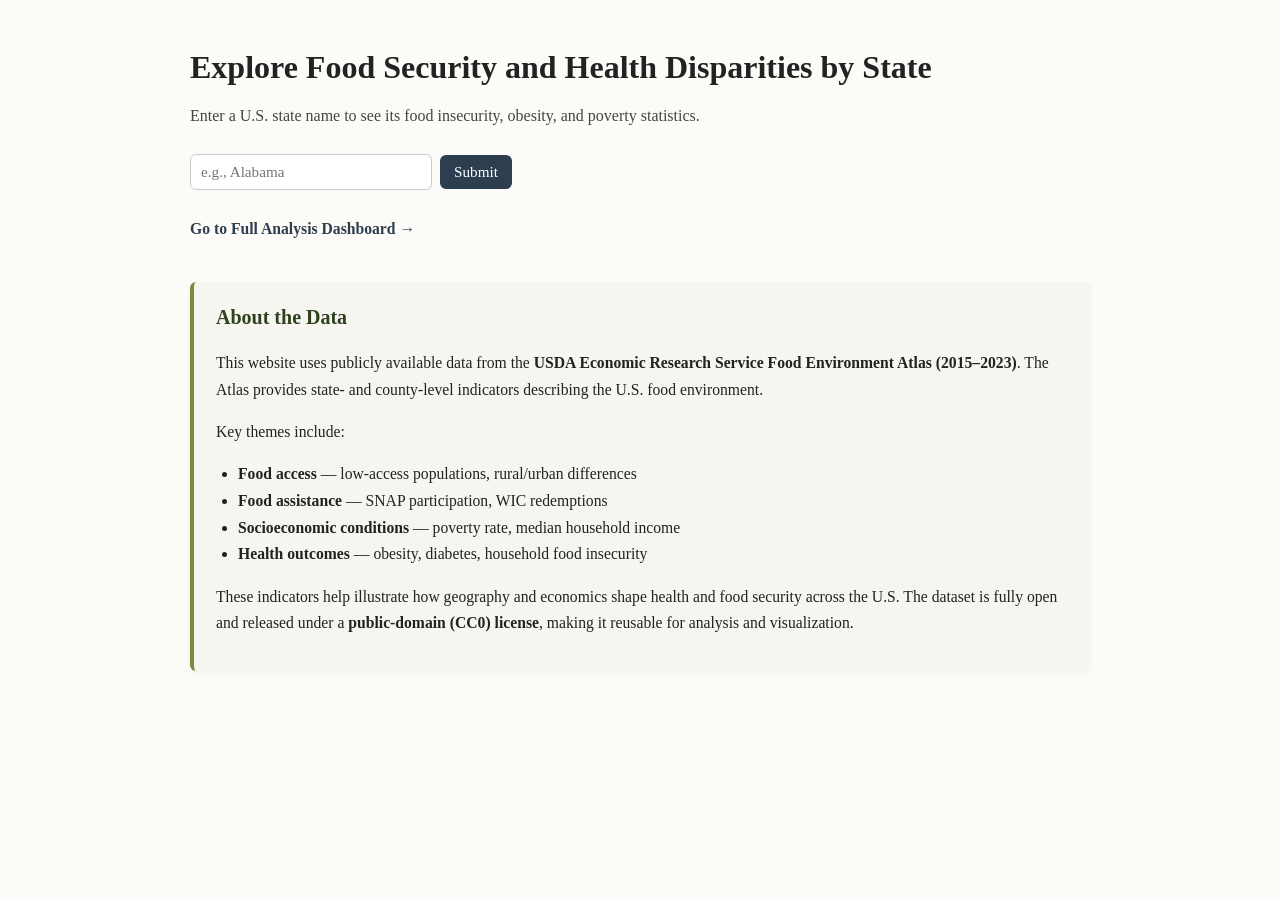
<file: Food Security Project/templates/index.html>
<!doctype html>
<html>
<head>
  <meta charset="utf-8"/>
  <title>Explore Food Security and Health Disparities by State</title>
  <style>
    body {
      font-family: Georgia, serif;
      margin: 0;
      padding: 0;
      background-color: #fdfbf7;
      line-height: 1.7;
      color: #222;
    }

    .page-wrapper {
      max-width: 900px;
      margin: 40px auto 60px auto;
      padding: 0 24px;
    }

    h1 {
      font-size: 2rem;
      margin-bottom: 8px;
    }

    .subtitle {
      margin-top: 0;
      margin-bottom: 24px;
      font-size: 1rem;
      color: #444;
    }

    .info-card {
      background-color: #f7f5ef;
      border-left: 4px solid #7a8a43;
      padding: 18px 22px;
      margin: 40px 0 0 0;
      font-size: 0.98rem;
      box-shadow: 0 2px 6px rgba(0,0,0,0.04);
      border-radius: 6px;
    }

    .info-card h2 {
      margin-top: 0;
      margin-bottom: 8px;
      font-size: 1.25rem;
      color: #2f4220;
    }

    .info-card ul {
      margin-top: 8px;
      margin-bottom: 8px;
      padding-left: 22px;
    }

    form {
      margin-top: 10px;
      display: flex;
      flex-wrap: wrap;
      gap: 8px;
      align-items: center;
    }

    input[type=text] {
      padding: 8px 10px;
      min-width: 220px;
      border-radius: 6px;
      border: 1px solid #ccc;
      font-family: inherit;
      font-size: 0.95rem;
    }

    button {
      padding: 8px 14px;
      border-radius: 6px;
      border: none;
      background: #2c3e50;
      color: white;
      cursor: pointer;
      font-family: inherit;
      font-size: 0.95rem;
    }

    button:hover { background: #34495e; }

    a {
      color: #2c3e50;
      text-decoration: none;
      font-weight: bold;
    }

    a:hover { text-decoration: underline; }

    .dashboard-link {
      margin-top: 26px;
      font-size: 0.98rem;
    }
  </style>
</head>

<body>
  <div class="page-wrapper">

    <h1><b>Explore Food Security and Health Disparities by State</b></h1>
    <p class="subtitle">
      Enter a U.S. state name to see its food insecurity, obesity, and poverty statistics.
    </p>

    <form method="POST" action="/analyze">
      <input type="text" name="usertext" placeholder="e.g., Alabama" required/>
      <button type="submit">Submit</button>
    </form>

    <p class="dashboard-link">
      <a href="/dashboard">Go to Full Analysis Dashboard →</a>
    </p>

    <section class="info-card">
      <h2>About the Data</h2>
      <p>
        This website uses publicly available data from the
        <strong>USDA Economic Research Service Food Environment Atlas (2015–2023)</strong>.
        The Atlas provides state- and county-level indicators describing the U.S. food environment.
      </p>

      <p>Key themes include:</p>
      <ul>
        <li><strong>Food access</strong> — low-access populations, rural/urban differences</li>
        <li><strong>Food assistance</strong> — SNAP participation, WIC redemptions</li>
        <li><strong>Socioeconomic conditions</strong> — poverty rate, median household income</li>
        <li><strong>Health outcomes</strong> — obesity, diabetes, household food insecurity</li>
      </ul>

      <p>
        These indicators help illustrate how geography and economics shape health and food security across the U.S.
        The dataset is fully open and released under a
        <strong>public-domain (CC0) license</strong>, making it reusable for analysis and visualization.
      </p>
    </section>

  </div>
</body>
</html>
</file>
